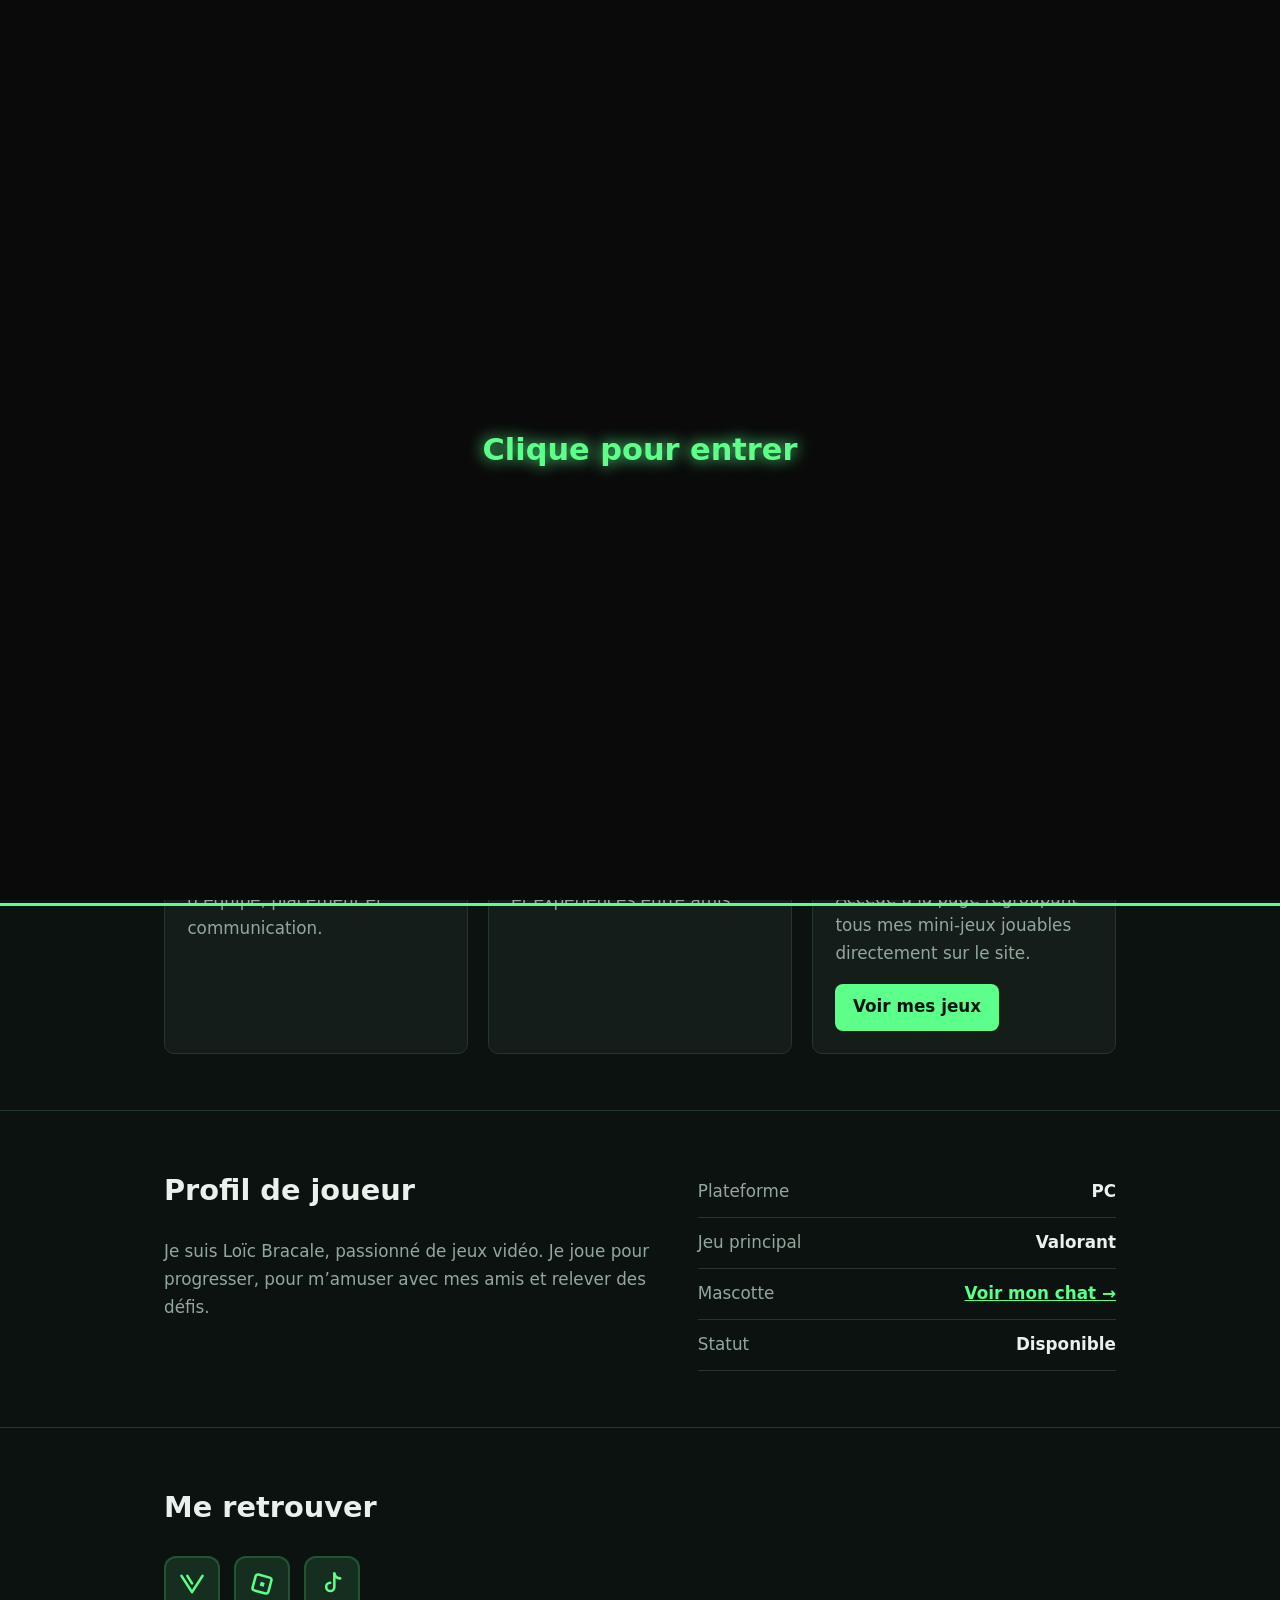
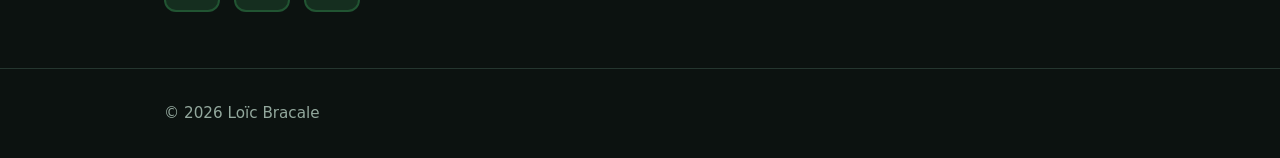
<file: index.html>
<!DOCTYPE html>
<html lang="fr">
<head>
<meta charset="utf-8">
<meta name="viewport" content="width=device-width, initial-scale=1">
<meta name="theme-color" content="#0c1210">
<title>Loïc Bracale – Joueur de jeux vidéo</title>
<link rel="stylesheet" href="style.css">
</head>
<body>
<div class="enter-screen" id="enter" role="button" tabindex="0" aria-label="Entrer sur le site">
  <span class="enter-text">Clique pour entrer</span>
</div>
<div class="snow" aria-hidden="true"></div>
<noscript><style>.enter-screen{display:none}</style></noscript>

<header class="top">
  <div class="wrap">
    <a class="logo" href="index.html">LOÏC<span>.</span>BRACALE</a>
    <nav aria-label="Navigation principale">
      <a href="jeux.html">Mes jeux</a>
      <a href="#profil">Profil</a>
      <a href="chat.html">Mon chat</a>
      <a href="#contact">Me retrouver</a>
    </nav>
  </div>
</header>

<main>
  <div class="hero" id="accueil">
    <div class="wrap">
      <p class="kicker">Joueur de jeux vidéo</p>
      <h1>Loïc<br>Bracale</h1>
      <p class="lead">Je joue, je progresse et j’aime partager ma passion du jeu vidéo. Découvre mes jeux, mon profil et la page dédiée à mon chat.</p>
      <a class="btn primary" href="jeux.html">Voir mes jeux</a>
      <a class="btn ghost" href="chat.html">Découvrir mon chat</a>
    </div>
  </div>

  <section id="jeux">
    <div class="wrap">
      <h2>Mes jeux</h2>
      <div class="grid">
        <article class="card">
          <h3>Valorant</h3>
          <p class="tag">FPS tactique en équipe</p>
          <p>Mon jeu principal : jeu d’équipe, placement et communication.</p>
        </article>
        <article class="card">
          <h3>Roblox</h3>
          <p class="tag">Jeux créés par la communauté</p>
          <p>Je joue sur plusieurs univers et expériences entre amis.</p>
        </article>
        <article class="card">
          <h3>Mini-jeux web</h3>
          <p class="tag">L’imposteur • Le pendu • Trouver la musique</p>
          <p>Accède à la page regroupant tous mes mini-jeux jouables directement sur le site.</p>
          <a class="play" href="jeux.html">Voir mes jeux</a>
        </article>
      </div>
    </div>
  </section>

  <section id="profil">
    <div class="wrap about">
      <div>
        <h2>Profil de joueur</h2>
        <p>Je suis Loïc Bracale, passionné de jeux vidéo. Je joue pour progresser, pour m’amuser avec mes amis et relever des défis.</p>
      </div>
      <ul class="facts" aria-label="En bref">
        <li><span>Plateforme</span><span>PC</span></li>
        <li><span>Jeu principal</span><span>Valorant</span></li>
        <li><span>Mascotte</span><span><a href="chat.html" style="color:var(--accent)">Voir mon chat →</a></span></li>
        <li><span>Statut</span><span>Disponible</span></li>
      </ul>
    </div>
  </section>

  <section id="contact">
    <div class="wrap">
      <h2>Me retrouver</h2>
      <div class="socials">
        <a class="social" href="#" target="_blank" rel="noopener noreferrer" aria-label="Profil Valorant" title="Profil Valorant">
          <svg viewBox="0 0 24 24" fill="none" stroke="currentColor" stroke-width="2.2" stroke-linecap="round" stroke-linejoin="round" aria-hidden="true"><path d="M3 5l9 14L21 5"/><path d="M8 5l4 6.5"/></svg>
          <span class="sr">Profil Valorant</span>
        </a>
        <a class="social" href="#" target="_blank" rel="noopener noreferrer" aria-label="Roblox" title="Roblox">
          <svg viewBox="0 0 24 24" fill="none" stroke="currentColor" stroke-width="2.2" stroke-linejoin="round" aria-hidden="true"><rect x="5" y="5" width="14" height="14" rx="2" transform="rotate(15 12 12)"/><rect x="10.5" y="10.5" width="3.5" height="3.5" transform="rotate(15 12 12)" fill="currentColor" stroke="none"/></svg>
          <span class="sr">Roblox</span>
        </a>
        <a class="social" href="#" target="_blank" rel="noopener noreferrer" aria-label="TikTok" title="TikTok">
          <svg viewBox="0 0 24 24" fill="none" stroke="currentColor" stroke-width="2.2" stroke-linecap="round" stroke-linejoin="round" aria-hidden="true"><path d="M14 3v11.5a3.5 3.5 0 1 1-3.5-3.5"/><path d="M14 3c.5 2.5 2.2 4 5 4.2"/></svg>
          <span class="sr">TikTok</span>
        </a>
      </div>
    </div>
  </section>
</main>

<footer>
  <div class="wrap">© 2026 Loïc Bracale</div>
</footer>

<script src="script.js"></script>
</body>
</html>
</file>
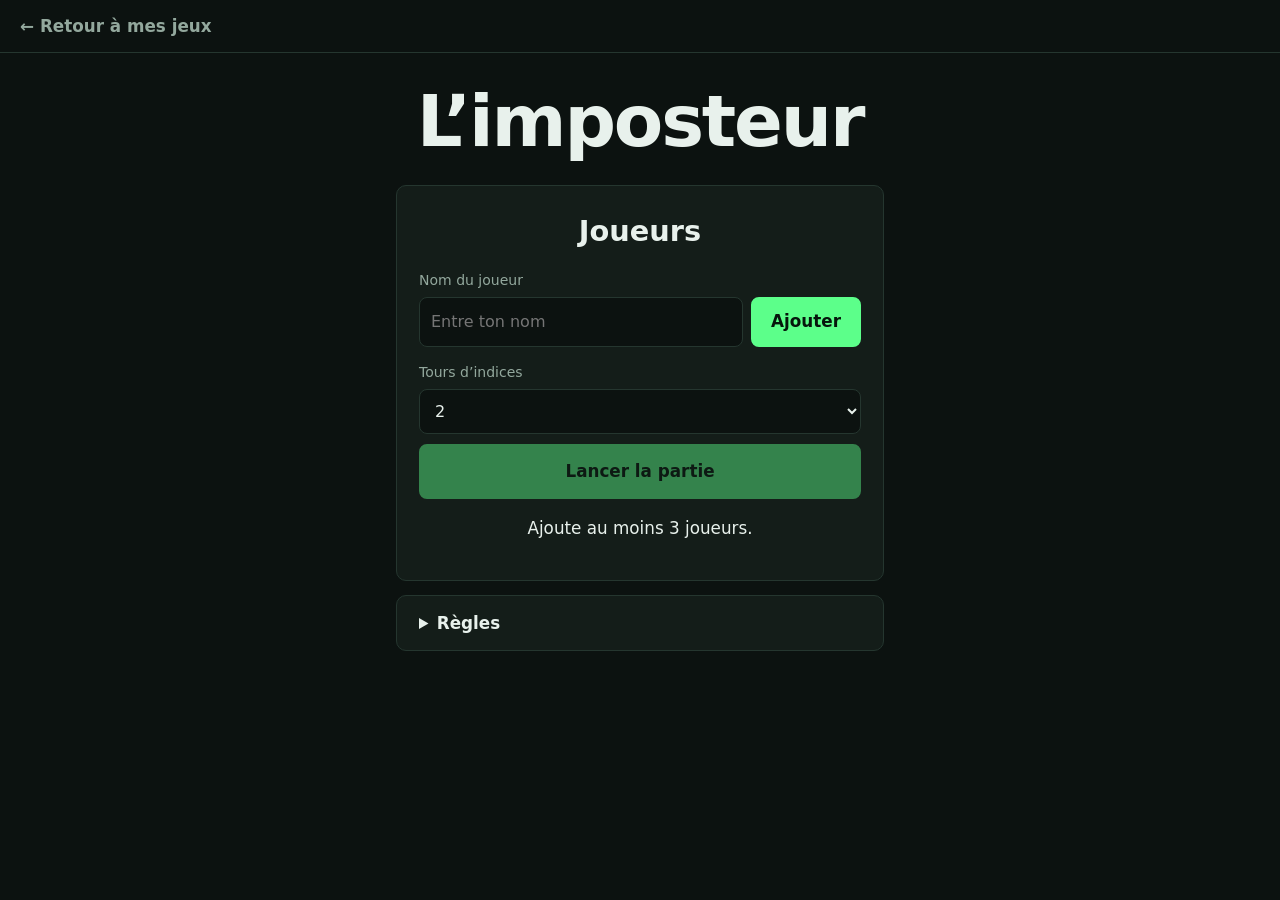
<file: lateteatoto.html>
<!DOCTYPE html>
<html lang="fr">
<head>
<meta charset="utf-8">
<meta name="theme-color" content="#0c1210">
<meta name="viewport" content="width=device-width, initial-scale=1, viewport-fit=cover">
<title>L’imposteur – Loïc Bracale</title>
<style>
:root{--bg:#0c1210;--panel:#141d19;--soft:#1e2b25;--line:#25362f;--ink:#e8f1ec;--muted:#93a89d;--accent:#5cff8a;--accent-ink:#06160c;--warn:#ffd95a;
box-sizing:border-box;padding-top:env(safe-area-inset-top,0px);padding-bottom:env(safe-area-inset-bottom,0px);color-scheme:dark}
html{scroll-padding-top:env(safe-area-inset-top,0px)}
*,*::before,*::after{box-sizing:inherit}
body{margin:0;background:var(--bg);color:var(--ink);font:1.05rem/1.6 system-ui,-apple-system,"Segoe UI",Roboto,sans-serif;min-height:100vh}
.top{border-bottom:1px solid var(--line);padding:.8rem 1.25rem}
.top a{color:var(--muted);text-decoration:none;font-weight:600}
.top a:hover{color:var(--accent)}
h1{color:var(--ink);text-align:center;font-size:clamp(2.4rem,9vw,4.5rem);font-weight:900;letter-spacing:-.03em;line-height:1;margin:2rem 12px 1rem}
main{max-width:520px;margin:0 auto;padding:12px 16px 40px}
.card{background:var(--panel);border:1px solid var(--line);border-radius:10px;padding:22px;margin-bottom:14px}
h2{margin:0 0 14px;font-size:1.8rem;text-align:center}
p{line-height:1.5}
input,select{width:100%;padding:11px;border:1px solid var(--line);border-radius:8px;font:inherit;font-size:16px;color:var(--ink);background:var(--bg)}
button{font:inherit;cursor:pointer;border:2px solid var(--accent);border-radius:8px;background:var(--accent);color:var(--accent-ink);font-weight:700;padding:12px 16px;width:100%;font-size:1.05rem;margin-top:10px}
button:hover{background:#8dffad}
button:disabled{opacity:.45;cursor:not-allowed}
button.ghost{background:transparent;color:var(--accent);font-size:.95rem;padding:8px}
button.ghost:hover{background:rgba(92,255,138,.1)}
:focus-visible{outline:3px solid var(--accent);outline-offset:3px}
.row{display:flex;gap:8px}.row button{width:auto;margin-top:0}
.chips{list-style:none;padding:0;margin:14px 0 0}
.chips li{display:flex;justify-content:space-between;align-items:center;background:var(--soft);border-radius:8px;padding:8px 12px;margin-bottom:6px}
.chips button{width:auto;margin:0;padding:2px 10px;background:transparent;color:var(--ink);border:0;font-size:20px}
.big{font-size:clamp(2.2rem,12vw,3.6rem);font-weight:900;color:var(--accent);text-align:center;margin:18px 0}
.center{text-align:center}.warn{color:var(--warn);font-weight:bold}
.vote{background:var(--soft);color:var(--ink);border-color:var(--line)}
.vote:hover{background:var(--line)}
.log{background:rgba(0,0,0,.25);border-radius:8px;padding:8px 12px;margin-top:14px;font-size:15px}
.log div{padding:2px 0}
details{background:var(--panel);border:1px solid var(--line);border-radius:10px;padding:14px 22px}
details p{color:var(--muted)}
summary{cursor:pointer;font-weight:bold}
.win{font-size:1.6rem;font-weight:900;color:var(--accent);text-align:center}
label{display:block;margin:12px 0 6px;font-size:14px;color:var(--muted)}
.code{font-size:3rem;font-weight:900;letter-spacing:8px;color:var(--accent)}
input.up{text-transform:uppercase;text-align:center;letter-spacing:4px}
</style>
</head>
<body>
<header class="top"><a href="index.html#jeux">← Retour à mes jeux</a></header>
<h1>L’imposteur</h1>
<main id="app"></main>
<script>
var PAIRS=[["Chat","Chien"],["Pizza","Tarte flambée"],["Plage","Piscine"],["Café","Thé"],["Guitare","Violon"],["Avion","Hélicoptère"],["Football","Rugby"],["Pomme","Poire"],["Vélo","Trottinette"],["Cinéma","Théâtre"],["Pluie","Neige"],["Médecin","Infirmier"],["Château","Palais"],["Boulangerie","Pâtisserie"],["Lion","Tigre"],["Train","Métro"],["Chocolat","Caramel"],["Montagne","Colline"],["Roman","Journal"],["Pyjama","Peignoir"],["Fromage","Beurre"],["Crayon","Stylo"],["Lune","Soleil"],["Pirate","Viking"]];
var ONLINE=typeof claude!=="undefined";
var S={step:ONLINE?"home":"setup",msg:"",players:[],rounds:2,i:0,turn:0,round:0,clues:[],votes:[],word:"",impWord:"",imp:-1,shown:false};
var app=document.getElementById("app");
function esc(s){return String(s).replace(/[&<>"']/g,function(c){return{"&":"&amp;","<":"&lt;",">":"&gt;",'"':"&quot;","'":"&#39;"}[c]})}
function shuffle(a){a=a.slice();for(var i=a.length-1;i>0;i--){var j=Math.floor(Math.random()*(i+1));var t=a[i];a[i]=a[j];a[j]=t}return a}
function rules(){return '<details><summary>Règles</summary><p>Tout le monde possède le même mot sauf une personne : c’est l’imposteur. L’imposteur lui-même ne sait pas qu’il est l’imposteur (son mot est simplement proche des autres).</p><p>Chacun à votre tour, écrivez un mot pour prouver que vous n’êtes pas l’imposteur. Ensuite, tout le monde vote.</p><p>L’imposteur gagne s’il n’est pas le plus voté (en cas d’égalité, il gagne). Sinon, les autres joueurs gagnent.</p></details>'}
function start(){
  var p=shuffle(PAIRS)[0];if(Math.random()<.5)p=[p[1],p[0]];
  S.word=p[0];S.impWord=p[1];S.imp=Math.floor(Math.random()*S.players.length);
  S.players=shuffle(S.players);S.imp=-1;
  S.imp=Math.floor(Math.random()*S.players.length);
  S.i=0;S.shown=false;S.clues=[];S.votes=[];S.turn=0;S.round=0;S.step="reveal";render();
}
function render(){
  var h="",n=S.players.length;
  if(S.step==="home"){
    h+='<div class="card center"><h2>Jouer</h2><button id="mOnline">Jouer en ligne (plusieurs appareils)</button><button id="mLocal">Un seul appareil</button>'+(S.msg?'<p class="warn">'+esc(S.msg)+'</p>':'')+'</div>'+rules();
  }else if(S.step==="setup"){
    h+='<div class="card"><h2>Joueurs</h2><label for="nm">Nom du joueur</label><div class="row"><input id="nm" maxlength="16" placeholder="Entre ton nom" autocomplete="off"><button id="add" style="padding:0 18px">Ajouter</button></div><ul class="chips">';
    S.players.forEach(function(p,k){h+='<li>'+esc(p)+'<button data-rm="'+k+'" aria-label="Retirer '+esc(p)+'">×</button></li>'});
    h+='</ul><label for="rd">Tours d’indices</label><select id="rd">';
    [1,2,3].forEach(function(r){h+='<option value="'+r+'"'+(r===S.rounds?' selected':'')+'>'+r+'</option>'});
    h+='</select><button id="go"'+(n<3?' disabled':'')+'>Lancer la partie</button>';
    if(n<3)h+='<p class="center">Ajoute au moins 3 joueurs.</p>';
    if(ONLINE)h+='<button class="ghost" id="home">Accueil</button>';
    h+='</div>'+rules();
  }else if(S.step==="reveal"){
    var nm=esc(S.players[S.i]);
    h+='<div class="card center"><h2>'+nm+'</h2>';
    if(!S.shown){h+='<p>Passe l’appareil à <b>'+nm+'</b>. Les autres ne regardent pas !</p><button id="see">Voir mon mot</button>'}
    else{h+='<p>Ton mot est :</p><div class="big">'+esc(S.i===S.imp?S.impWord:S.word)+'</div><p class="warn">Retiens-le, puis cache l’écran.</p><button id="hide">'+(S.i<n-1?'Joueur suivant':'Commencer les indices')+'</button>'}
    h+='</div>';
  }else if(S.step==="clue"){
    h+='<div class="card center"><h2>Tour '+(S.round+1)+' / '+S.rounds+'</h2><p>C’est à <b>'+esc(S.players[S.turn])+'</b> d’écrire un mot.</p><input id="cl" maxlength="24" placeholder="Ton indice" autocomplete="off"><button id="ok">Valider</button>';
    if(S.clues.length){h+='<div class="log">';S.clues.forEach(function(c){h+='<div><b>'+esc(c[0])+'</b> : '+esc(c[1])+'</div>'});h+='</div>'}
    h+='</div>';
  }else if(S.step==="vote"){
    var v=S.votes.length;
    h+='<div class="card center"><h2>Vote</h2><p><b>'+esc(S.players[v])+'</b>, qui est l’imposteur ?</p>';
    S.players.forEach(function(p,k){if(k!==v)h+='<button class="vote" data-v="'+k+'">'+esc(p)+'</button>'});
    h+='<div class="log">';S.clues.forEach(function(c){h+='<div><b>'+esc(c[0])+'</b> : '+esc(c[1])+'</div>'});h+='</div></div>';
  }else if(S.step==="result"){
    var t=S.players.map(function(){return 0});S.votes.forEach(function(x){t[x]++});
    var max=Math.max.apply(null,t),top=[];t.forEach(function(x,k){if(x===max)top.push(k)});
    var caught=top.length===1&&top[0]===S.imp;
    h+='<div class="card center"><h2>Résultat</h2><p class="win">'+(caught?'Les joueurs gagnent !':'L’imposteur gagne !')+'</p><p>L’imposteur était <b>'+esc(S.players[S.imp])+'</b>.</p><p>Mot du groupe : <b>'+esc(S.word)+'</b><br>Mot de l’imposteur : <b>'+esc(S.impWord)+'</b></p><div class="log">';
    S.players.forEach(function(p,k){h+='<div>'+esc(p)+' : '+t[k]+' vote'+(t[k]>1?'s':'')+'</div>'});
    h+='</div><button id="again">Rejouer</button><button class="ghost" id="reset">Changer les joueurs</button></div>';
  }
  app.innerHTML=h;bind();
}
function bind(){
  function $(i){return document.getElementById(i)}
  if($("add")){
    var add=function(){var v=$("nm").value.trim();if(v&&S.players.indexOf(v)<0&&S.players.length<12){S.players.push(v)}render();$("nm").focus()};
    $("add").onclick=add;$("nm").onkeydown=function(e){if(e.key==="Enter")add()};
    $("rd").onchange=function(){S.rounds=+this.value};
    $("go").onclick=start;
    [].forEach.call(document.querySelectorAll("[data-rm]"),function(b){b.onclick=function(){S.players.splice(+b.dataset.rm,1);render()}});
  }
  if($("see"))$("see").onclick=function(){S.shown=true;render()};
  if($("hide"))$("hide").onclick=function(){S.shown=false;if(S.i<S.players.length-1){S.i++}else{S.step="clue"}render()};
  if($("ok")){
    var ok=function(){var v=$("cl").value.trim();if(!v)return;S.clues.push([S.players[S.turn],v]);S.turn++;
      if(S.turn>=S.players.length){S.turn=0;S.round++;if(S.round>=S.rounds)S.step="vote"}render()};
    $("ok").onclick=ok;$("cl").onkeydown=function(e){if(e.key==="Enter")ok()};$("cl").focus();
  }
  [].forEach.call(document.querySelectorAll("[data-v]"),function(b){b.onclick=function(){S.votes.push(+b.dataset.v);if(S.votes.length>=S.players.length)S.step="result";render()}});
  if($("again"))$("again").onclick=start;
  if($("home"))$("home").onclick=function(){S.step="home";render()};
  if($("mLocal"))$("mLocal").onclick=function(){S.msg="";S.step="setup";render()};
  if($("mOnline"))$("mOnline").onclick=onlineInit;
  if($("reset"))$("reset").onclick=function(){S.players=[];S.step="setup";render()};
}
/* ===== Mode en ligne ===== */
var O=null;
function gid(i){return document.getElementById(i)}
async function onlineInit(){
  S.msg="";S.step="online";app.innerHTML='<div class="card center"><p>Connexion…</p></div>';
  var done=false;
  function fail(){if(done)return;done=true;S.step="home";S.msg="Le mode en ligne n’est pas disponible ici. Ouvre la page depuis claude.ai, connecté à ton compte.";render()}
  var timer=setTimeout(fail,10000);
  try{
    if(typeof claude==="undefined")return fail();
    var db=await claude.use("db"),us=await claude.use("user");
    if(!db||!us)return fail();
    var uid=await us.id();
    if(!uid)return fail();
    if(done)return;done=true;clearTimeout(timer);
    O=O||{};O.db=db;O.uid=uid;O.name=O.name||"";O.err="";O.show=false;oReset();
  }catch(e){return fail()}
  oRender();
}
function oReset(){(O.un||[]).forEach(function(f){f()});O.un=[];O.code="";O.game=null;O.pl={};O.clues=[];O.votes=[]}
function oErr(e){O.err="Erreur : "+((e&&(e.message||e.code))||"inconnue");oRender()}
function oRender(){
  if(S.step!=="online"||!O)return;
  var kv=gid("ocl")?gid("ocl").value:"";
  var h="";
  if(!O.code){
    h='<div class="card"><h2>En ligne</h2><label for="on">Ton nom</label><input id="on" maxlength="16" autocomplete="off" value="'+esc(O.name)+'"><button id="oc">Créer une partie</button><label for="oj">Ou rejoins avec un code</label><div class="row"><input id="oj" class="up" maxlength="4" placeholder="ABCD" autocomplete="off"><button id="ojb" style="padding:0 18px">Rejoindre</button></div>'+(O.err?'<p class="warn">'+esc(O.err)+'</p>':'')+'<button class="ghost" id="oh">Accueil</button></div>'+rules();
  }else h=oGame();
  app.innerHTML=h;oBind();
  if(kv&&gid("ocl")){gid("ocl").value=kv;gid("ocl").focus()}
}
function oClues(){var G=O.game.g;return O.clues.filter(function(c){return c.g===G}).sort(function(a,b){return a.seq-b.seq})}
function oGame(){
  var g=O.game,h="",ids=Object.keys(O.pl);
  function nm(u){return esc(O.pl[u]||"?")}
  if(!g)return '<div class="card center"><p>Chargement…</p>'+(O.err?'<p class="warn">'+esc(O.err)+'</p>':'')+'<button class="ghost" id="oh">Accueil</button></div>';
  var head='<div class="card center"><p>Code de la partie</p><div class="code">'+esc(O.code)+'</div></div>';
  var leave='<button class="ghost" id="oh">Quitter</button>';
  var host=O.uid===g.host;
  if(g.phase==="lobby"){
    h=head+'<div class="card"><h2>Joueurs ('+ids.length+')</h2><ul class="chips">'+ids.map(function(u){return '<li>'+nm(u)+(u===g.host?' (hôte)':'')+(u===O.uid?' – toi':'')+'</li>'}).join('')+'</ul>';
    if(host){h+='<label for="orr">Tours d’indices</label><select id="orr">'+[1,2,3].map(function(r){return '<option'+(r===2?' selected':'')+'>'+r+'</option>'}).join('')+'</select><button id="ost"'+(ids.length<3?' disabled':'')+'>Lancer la partie</button>'+(ids.length<3?'<p class="center">Il faut au moins 3 joueurs. Partage le code.</p>':'')}
    else h+='<p class="center">En attente de l’hôte…</p>';
    return h+leave+'</div>';
  }
  var order=g.order,n=order.length;
  if(order.indexOf(O.uid)<0)return head+'<div class="card center"><p>La partie a déjà commencé. Tu joueras la prochaine manche.</p>'+leave+'</div>';
  var cl=oClues(),vo=O.votes.filter(function(v){return v.g===g.g});
  var p=PAIRS[g.pair],word=p[g.flip?1:0],impWord=p[g.flip?0:1],mine=O.uid===g.imp?impWord:word;
  var me='<div class="card center"><p>Ton mot</p>'+(O.show?'<div class="big">'+esc(mine)+'</div>':'')+'<button class="ghost" id="osh">'+(O.show?'Masquer':'Afficher')+' mon mot</button></div>';
  var log=cl.length?'<div class="log">'+cl.map(function(c){return '<div><b>'+nm(c.uid)+'</b> : '+esc(c.text)+'</div>'}).join('')+'</div>':'';
  if(cl.length<n*g.rounds){
    var cur=order[cl.length%n],r=Math.floor(cl.length/n)+1;
    h=head+me+'<div class="card center"><h2>Tour '+r+' / '+g.rounds+'</h2>';
    if(cur===O.uid)h+='<p class="warn">À toi d’écrire un mot !</p><input id="ocl" maxlength="24" placeholder="Ton indice" autocomplete="off"><button id="ook">Valider</button>';
    else h+='<p>C’est à <b>'+nm(cur)+'</b> d’écrire un mot…</p>';
    return h+log+'</div>';
  }
  if(vo.length<n){
    h=head+me+'<div class="card center"><h2>Vote</h2>';
    if(vo.some(function(v){return v.uid===O.uid}))h+='<p>Vote enregistré. En attente des autres ('+vo.length+' / '+n+')…</p>';
    else{h+='<p>Qui est l’imposteur ?</p>';order.forEach(function(u){if(u!==O.uid)h+='<button class="vote" data-ov="'+esc(u)+'">'+nm(u)+'</button>'})}
    return h+log+'</div>';
  }
  var t={},max=0;
  vo.forEach(function(v){t[v.target]=(t[v.target]||0)+1});
  order.forEach(function(u){if((t[u]||0)>max)max=t[u]});
  var top=order.filter(function(u){return (t[u]||0)===max}),caught=top.length===1&&top[0]===g.imp;
  h=head+'<div class="card center"><h2>Résultat</h2><p class="win">'+(caught?'Les joueurs gagnent !':'L’imposteur gagne !')+'</p><p>L’imposteur était <b>'+nm(g.imp)+'</b>.</p><p>Mot du groupe : <b>'+esc(word)+'</b><br>Mot de l’imposteur : <b>'+esc(impWord)+'</b></p><div class="log">'+order.map(function(u){var k=t[u]||0;return '<div>'+nm(u)+' : '+k+' vote'+(k>1?'s':'')+'</div>'}).join('')+'</div>';
  h+=host?'<button id="oag">Rejouer</button>':'<p>L’hôte peut relancer une manche.</p>';
  return h+leave+'</div>';
}
function oSub(code){
  O.code=code;O.err="";var base="games/"+code;
  O.un.push(O.db.doc(base).onSnapshot(function(s){O.game=s.exists?s.data():null;oRender()},oErr));
  O.un.push(O.db.collection(base+"/players").onSnapshot(function(s){O.pl={};s.docs.forEach(function(d){O.pl[d.id]=d.data().name});oRender()},oErr));
  O.un.push(O.db.collection(base+"/clues").onSnapshot(function(s){O.clues=s.docs.map(function(d){return d.data()});oRender()},oErr));
  O.un.push(O.db.collection(base+"/votes").onSnapshot(function(s){O.votes=s.docs.map(function(d){return d.data()});oRender()},oErr));
}
async function oCreate(name){
  try{
    var A="ABCDEFGHJKLMNPQRSTUVWXYZ",code="";
    for(var i=0;i<4;i++)code+=A[Math.floor(Math.random()*A.length)];
    await O.db.doc("games/"+code).set({host:O.uid,phase:"lobby",g:0,order:[],imp:"",pair:0,flip:false,rounds:2});
    await O.db.doc("games/"+code+"/players/"+O.uid).set({name:name});
    oSub(code);oRender();
  }catch(e){oErr(e)}
}
async function oJoin(name,code){
  try{
    var s=await O.db.doc("games/"+code).get();
    if(!s.exists){O.err="Code introuvable.";return oRender()}
    await O.db.doc("games/"+code+"/players/"+O.uid).set({name:name});
    oSub(code);oRender();
  }catch(e){oErr(e)}
}
function oStart(rounds){
  var order=shuffle(Object.keys(O.pl));
  O.db.doc("games/"+O.code).set({host:O.game.host,phase:"play",g:(O.game.g||0)+1,order:order,imp:order[Math.floor(Math.random()*order.length)],pair:Math.floor(Math.random()*PAIRS.length),flip:Math.random()<.5,rounds:rounds}).catch(oErr);
  O.show=false;
}
function oBind(){
  if(gid("oh"))gid("oh").onclick=function(){oReset();S.step="home";render()};
  if(gid("oc"))gid("oc").onclick=function(){var v=gid("on").value.trim();O.name=v;if(!v){O.err="Entre ton nom.";return oRender()}oCreate(v)};
  if(gid("ojb"))gid("ojb").onclick=function(){var v=gid("on").value.trim(),c=gid("oj").value.trim().toUpperCase();O.name=v;if(!v||c.length!==4){O.err="Entre ton nom et un code à 4 lettres.";return oRender()}oJoin(v,c)};
  if(gid("osh"))gid("osh").onclick=function(){O.show=!O.show;oRender()};
  if(gid("ost"))gid("ost").onclick=function(){oStart(+gid("orr").value)};
  if(gid("oag"))gid("oag").onclick=function(){oStart(O.game.rounds)};
  if(gid("ook")){
    var send=function(){var v=gid("ocl").value.trim();if(!v)return;var seq=oClues().length;
      O.db.doc("games/"+O.code+"/clues/g"+O.game.g+"_"+seq).set({g:O.game.g,seq:seq,uid:O.uid,text:v}).catch(oErr)};
    gid("ook").onclick=send;gid("ocl").onkeydown=function(e){if(e.key==="Enter")send()};
  }
  [].forEach.call(document.querySelectorAll("[data-ov]"),function(b){b.onclick=function(){
    O.db.doc("games/"+O.code+"/votes/g"+O.game.g+"_"+O.uid).set({g:O.game.g,uid:O.uid,target:b.dataset.ov}).catch(oErr)}});
}
render();
</script>
</body>
</html>
</file>
<file: style.css>
:root {
  --bg: #0c1210;
  --panel: #141d19;
  --soft: #1e2b25;
  --line: #25362f;
  --ink: #e8f1ec;
  --muted: #93a89d;
  --accent: #5cff8a;
  --accent-ink: #06160c;
  --warn: #ffd95a;
}

* {
  box-sizing: border-box;
}

html {
  scroll-behavior: smooth;
  scroll-padding-top: 4.5rem;
}

body {
  margin: 0;
  background: var(--bg);
  color: var(--ink);
  font: 1.05rem/1.65 system-ui, -apple-system, "Segoe UI", Roboto, sans-serif;
  min-height: 100vh;
}

a {
  color: inherit;
}

:focus-visible {
  outline: 3px solid var(--accent);
  outline-offset: 3px;
}

.wrap {
  max-width: 62rem;
  margin: 0 auto;
  padding: 0 1.25rem;
}

/* Navigation */
.top {
  position: sticky;
  top: 0;
  z-index: 10;
  background: rgba(12, 18, 16, 0.92);
  backdrop-filter: blur(6px);
  border-bottom: 1px solid var(--line);
}

.top .wrap {
  display: flex;
  align-items: center;
  justify-content: space-between;
  gap: 1rem;
  padding-top: 0.8rem;
  padding-bottom: 0.8rem;
  flex-wrap: wrap;
}

.logo {
  font-weight: 800;
  text-decoration: none;
  letter-spacing: 0.02em;
}

.logo span {
  color: var(--accent);
}

.top nav {
  display: flex;
  gap: 1.1rem;
  flex-wrap: wrap;
}

.top nav a {
  text-decoration: none;
  color: var(--muted);
  font-weight: 500;
}

.top nav a:hover,
.top nav a.active {
  color: var(--accent);
}

/* Hero */
.hero {
  padding: 5rem 0 4rem;
  border-bottom: 1px solid var(--line);
  background: radial-gradient(ellipse at 85% 0%, rgba(92, 255, 138, 0.14), transparent 55%);
}

.hero p.kicker {
  color: var(--accent);
  font-weight: 700;
  margin: 0 0 0.5rem;
}

h1 {
  font-size: clamp(3rem, 11vw, 6.5rem);
  line-height: 0.95;
  margin: 0 0 1.25rem;
  font-weight: 900;
  letter-spacing: -0.03em;
}

.hero .lead {
  max-width: 34rem;
  color: var(--muted);
  font-size: 1.2rem;
  margin: 0 0 2rem;
}

.btn {
  display: inline-block;
  padding: 0.8rem 1.4rem;
  border-radius: 8px;
  font-weight: 700;
  text-decoration: none;
  border: 2px solid var(--accent);
  cursor: pointer;
}

.btn.primary {
  background: var(--accent);
  color: var(--accent-ink);
}

.btn.primary:hover {
  background: #8dffad;
}

.btn.ghost {
  color: var(--accent);
  margin-left: 0.5rem;
  background: transparent;
}

.btn.ghost:hover {
  background: rgba(92, 255, 138, 0.1);
}

/* Sections et grilles */
section {
  padding: 3.5rem 0;
  border-bottom: 1px solid var(--line);
}

h2 {
  font-size: 1.8rem;
  margin: 0 0 1.5rem;
}

.grid {
  display: grid;
  gap: 1.25rem;
  grid-template-columns: repeat(auto-fit, minmax(15rem, 1fr));
}

.card {
  background: var(--panel);
  border: 1px solid var(--line);
  border-radius: 10px;
  padding: 1.4rem;
}

.card h3 {
  margin: 0 0 0.25rem;
  font-size: 1.25rem;
}

.card .tag {
  color: var(--accent);
  font-size: 0.95rem;
  margin: 0 0 0.6rem;
}

.card p {
  margin: 0;
  color: var(--muted);
}

.card .play {
  display: inline-block;
  margin-top: 1rem;
  padding: 0.6rem 1.1rem;
  border-radius: 8px;
  background: var(--accent);
  color: var(--accent-ink);
  font-weight: 700;
  text-decoration: none;
}

.card .play:hover {
  background: #8dffad;
}

/* Profil & Listes */
.about {
  display: grid;
  gap: 2rem;
  grid-template-columns: 1fr;
}

@media (min-width: 48rem) {
  .about {
    grid-template-columns: 1.2fr 1fr;
  }
}

.about p {
  margin: 0 0 1rem;
  color: var(--muted);
}

.facts {
  list-style: none;
  margin: 0;
  padding: 0;
}

.facts li {
  display: flex;
  justify-content: space-between;
  gap: 1rem;
  padding: 0.7rem 0;
  border-bottom: 1px solid var(--line);
}

.facts li span:first-child {
  color: var(--muted);
}

.facts li span:last-child {
  font-weight: 600;
  text-align: right;
}

/* Réseaux sociaux */
.socials {
  display: flex;
  flex-wrap: wrap;
  gap: 14px;
}

.social {
  position: relative;
  width: 56px;
  height: 56px;
  display: grid;
  place-items: center;
  border-radius: 12px;
  color: var(--accent);
  background: rgba(92, 255, 138, 0.12);
  border: 2px solid rgba(92, 255, 138, 0.18);
  transition: transform 0.2s ease, background 0.2s ease, box-shadow 0.2s ease;
}

.social:hover,
.social:focus-visible {
  transform: translateY(-3px);
  background: rgba(92, 255, 138, 0.22);
  box-shadow: 0 0 18px rgba(92, 255, 138, 0.28);
}

.social svg {
  width: 28px;
  height: 28px;
}

.sr {
  position: absolute;
  width: 1px;
  height: 1px;
  overflow: hidden;
  clip: rect(0 0 0 0);
  white-space: nowrap;
}

footer {
  padding: 2rem 0;
  color: var(--muted);
  font-size: 0.95rem;
}

/* Écran d'entrée & Neige */
.enter-screen {
  position: fixed;
  inset: 0;
  z-index: 100;
  display: grid;
  place-items: center;
  background: #0a0a0a;
  cursor: pointer;
  user-select: none;
  transition: opacity 0.6s ease, visibility 0.6s ease;
}

.enter-screen.hidden {
  opacity: 0;
  visibility: hidden;
  pointer-events: none;
}

.enter-text {
  font-size: 1.9rem;
  font-weight: 700;
  color: var(--accent);
  text-shadow: 0 0 16px var(--accent);
  animation: pulse 1.8s infinite ease-in-out;
}

@keyframes pulse {
  50% { opacity: 0.55; }
}

.snow {
  position: fixed;
  inset: 0;
  z-index: 1;
  pointer-events: none;
  overflow: hidden;
}

.flake {
  position: absolute;
  top: -30px;
  color: var(--accent);
  text-shadow: 0 0 8px var(--accent);
  animation: fall linear infinite;
}

@keyframes fall {
  to { transform: translate3d(var(--drift), 110vh, 0) rotate(360deg); }
}

@media (prefers-reduced-motion: reduce) {
  html { scroll-behavior: auto; }
  .social { transition: none; }
  .social:hover { transform: none; }
  .enter-text { animation: none; }
}
</file>
